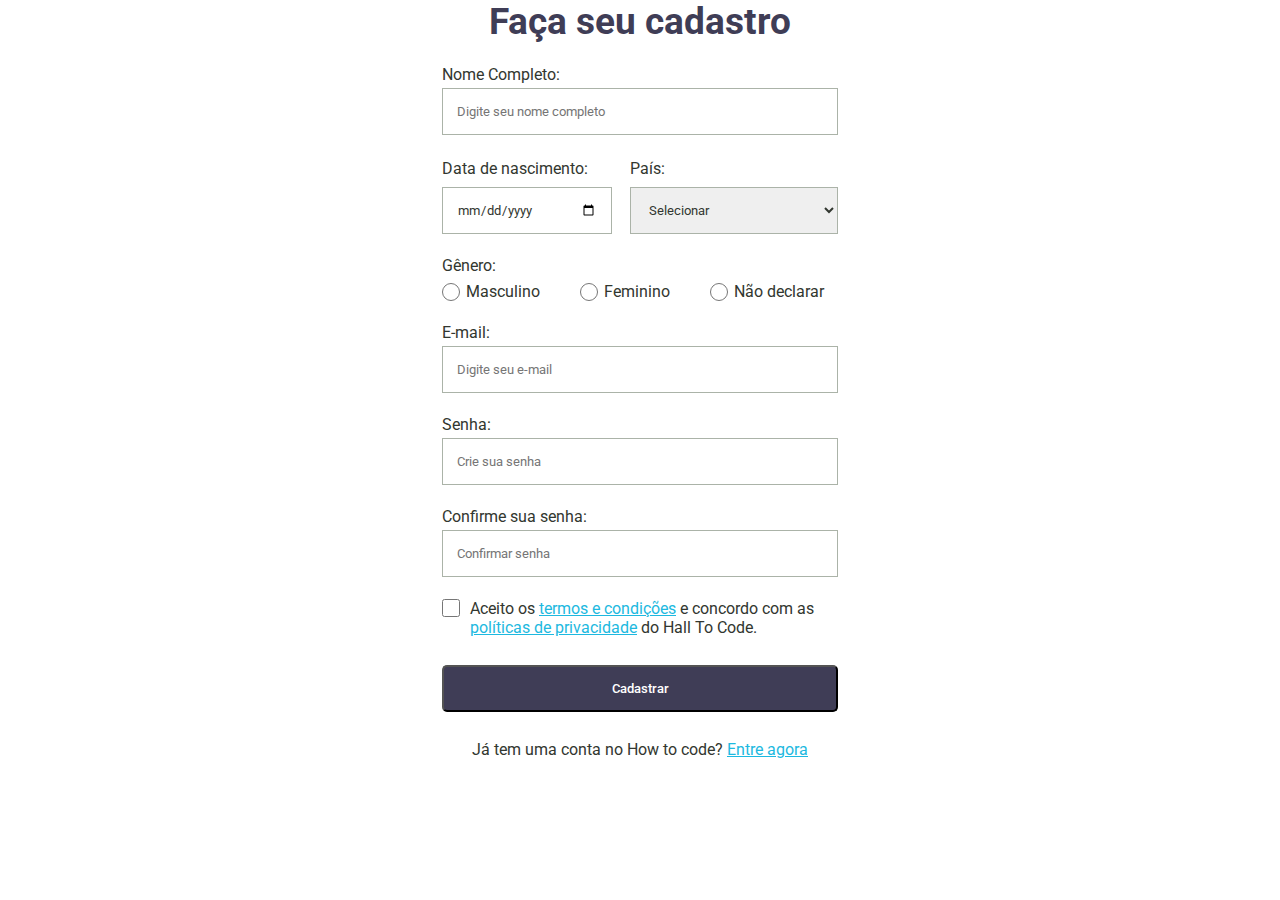
<file: aula02/index.html>
<head>
    <title>Aula - 2 - Formulário</title>
    
    <link rel="preconnect" href="https://fonts.googleapis.com">
    <link rel="preconnect" href="https://fonts.gstatic.com" crossorigin>
    <link href="https://fonts.googleapis.com/css2?family=Roboto:wght@400;500;700;900&display=swap" rel="stylesheet">
    
    <link 
        rel="stylesheet" 
        href="./styles.css" 
    />

</head>


<body>
  <form>
      <h1 class="title">Faça seu cadastro</h1>
      <div class="name-box">
        <label for="name-input">Nome Completo: </label>
        <input class="input-boxes" id="name-input" type="text" placeholder="Digite seu nome completo">
      </div>

      <div class="date-country-box"> 
        <div>
          <label for="date-input">Data de nascimento: </label>
          <input class="date-input-box" id="date-input" type="date" >
        </div>

        <div> 
          <label for="country-input">País: </label>
          <select class="country-select-box" id="country-input">
            <option disabled selected>Selecionar</option>
            <option>Brasil</option>
            <option>Argentina</option>
            <option>Uruguai</option>
          </select>
        </div> 
      </div>

      <div > 
        <label>Gênero: </label>
        <div class="gender-box">
          <input class="gender-radio-input" name="genero" id="masc-label" type="radio">
          <label class="gender-masc-label" for="masc-label" >Masculino </label>
          <input class="gender-radio-input" name="genero" id="fem-label" type="radio">
          <label class="gender-fem-label" for="fem-label" >Feminino </label>
          <input class="gender-radio-input" name="genero" id="none-label" type="radio">
          <label for="none-label" >Não declarar </label>
        </div>
      </div> 

      <div class="email-pass-boxes"> 
        <label for="email-input">E-mail: </label>
        <input class="input-boxes" id="email-input" type="email" placeholder="Digite seu e-mail">
      </div>

      <div class="email-pass-boxes">
        <label for="password-input">Senha: </label>
        <input class="input-boxes" id="password-input" type="password" placeholder="Crie sua senha">
      </div>

      <div class="email-pass-boxes">
        <label for="pass-confirm-input">Confirme sua senha: </label>
        <input class="input-boxes" id="pass-confirm-input" type="password" placeholder="Confirmar senha">
      </div>

      <div class="eula-box">
        <div>
          <input class="eula-checkbox" id="eula" type="checkbox">
        </div>
        <div>
          <label for="eula">
             Aceito os <a target="_blank" rel="nofollow" href="eula.html" class="link-color">termos e condições</a>
             e concordo com as <a target="_blank" rel="nofollow" href="lgpd.html" class="link-color">políticas de privacidade</a>
             do Hall To Code.
          </label>     
        </div>  
      </div>
    
      <button class="register-button">Cadastrar</button>

      <div>
        <label>Já tem uma conta no How to code? <a target="_blank" rel="nofollow" href="login.html" class="link-color"> Entre agora </a>
        </label>
      </div>
  </form>
</body>
</file>
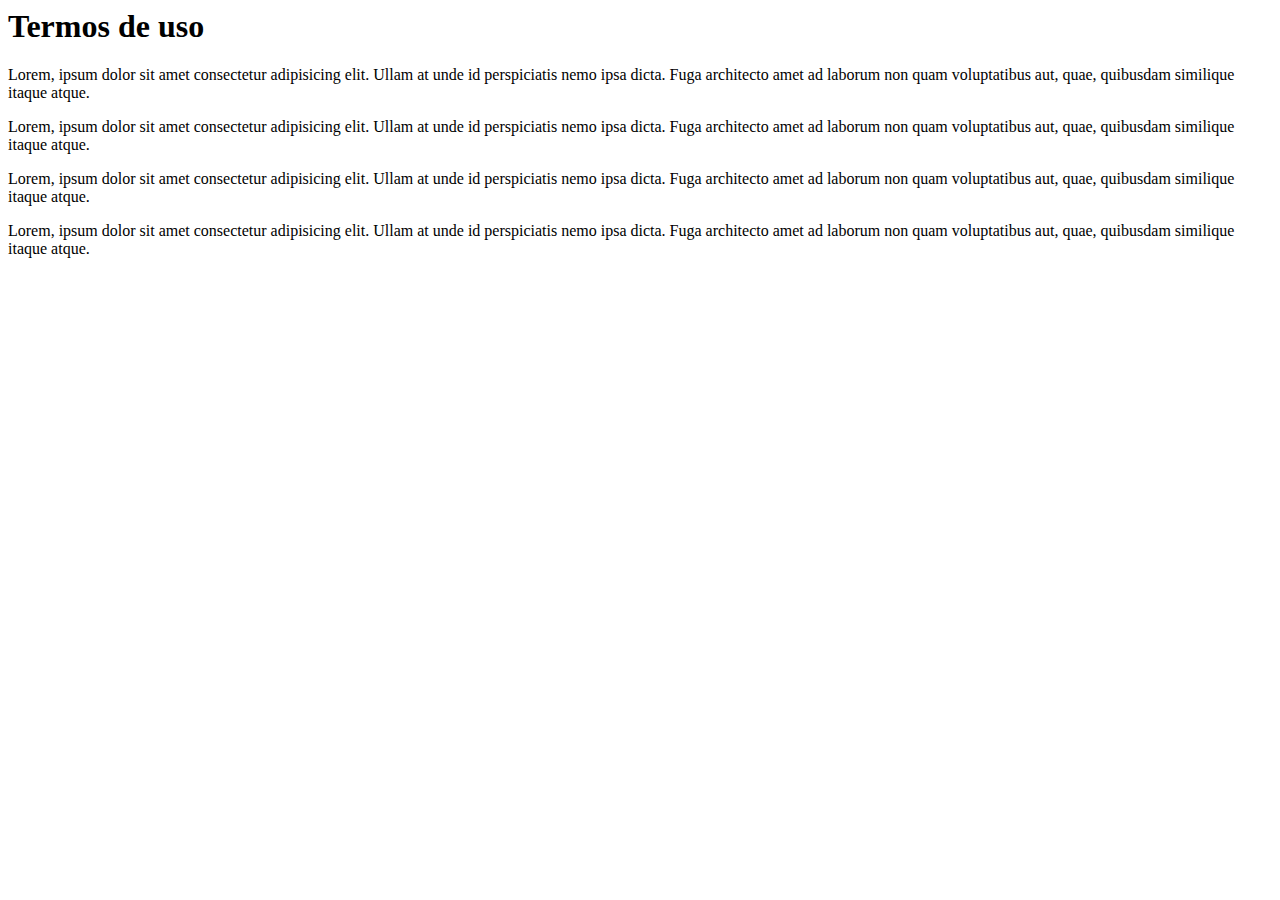
<file: aula01/eula.html>
<body>
  <h1>Termos de uso</h1>
  <p>
    Lorem, ipsum dolor sit amet consectetur adipisicing elit. Ullam at unde id
    perspiciatis nemo ipsa dicta. Fuga architecto amet ad laborum non quam
    voluptatibus aut, quae, quibusdam similique itaque atque.
  </p>
  <p>
    Lorem, ipsum dolor sit amet consectetur adipisicing elit. Ullam at unde id
    perspiciatis nemo ipsa dicta. Fuga architecto amet ad laborum non quam
    voluptatibus aut, quae, quibusdam similique itaque atque.
  </p>
  <p>
    Lorem, ipsum dolor sit amet consectetur adipisicing elit. Ullam at unde id
    perspiciatis nemo ipsa dicta. Fuga architecto amet ad laborum non quam
    voluptatibus aut, quae, quibusdam similique itaque atque.
  </p>
  <p>
    Lorem, ipsum dolor sit amet consectetur adipisicing elit. Ullam at unde id
    perspiciatis nemo ipsa dicta. Fuga architecto amet ad laborum non quam
    voluptatibus aut, quae, quibusdam similique itaque atque.
  </p>
</body>
</file>
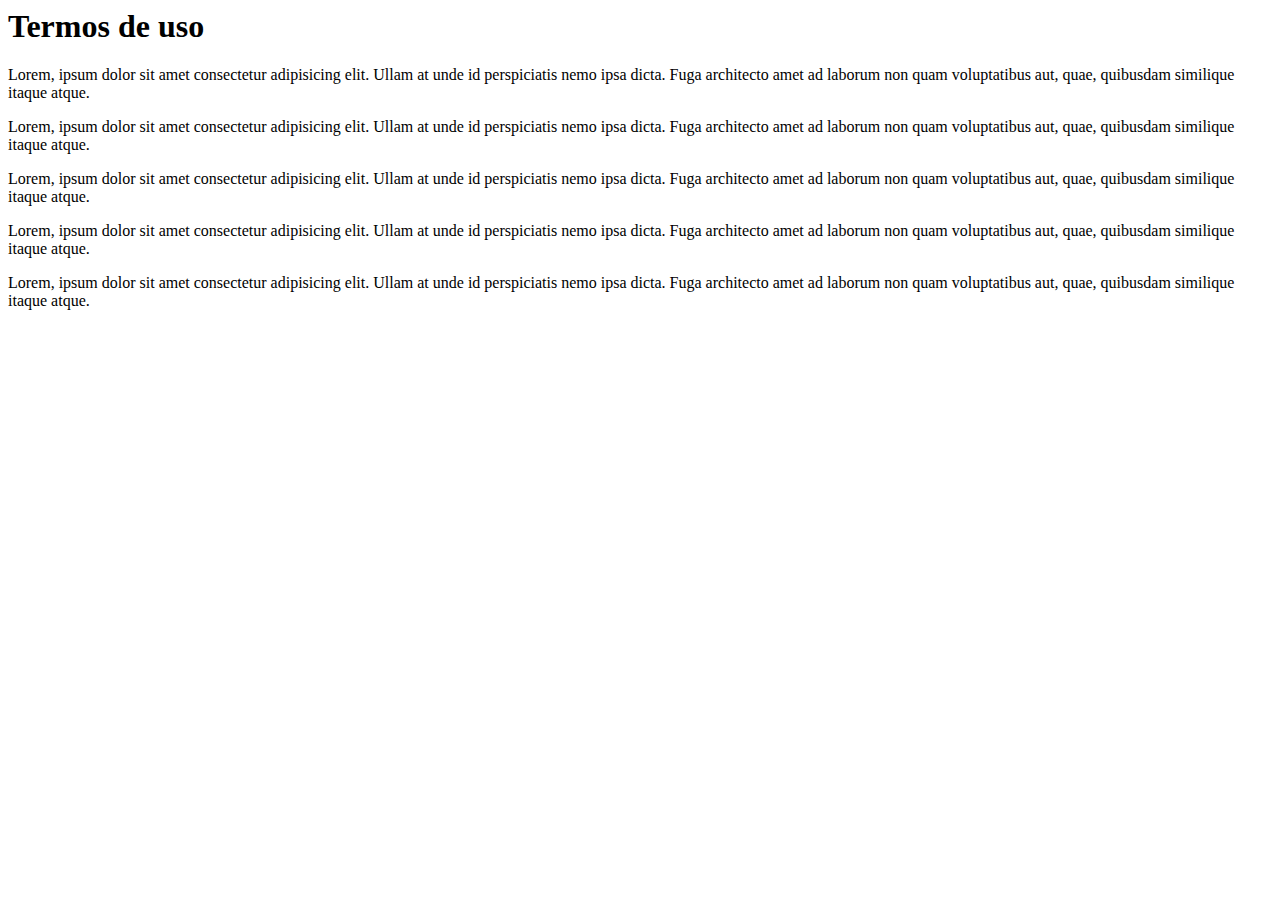
<file: aula02/eula.html>
<body>
  <h1>Termos de uso</h1>
  <p>
    Lorem, ipsum dolor sit amet consectetur adipisicing elit. Ullam at unde id
    perspiciatis nemo ipsa dicta. Fuga architecto amet ad laborum non quam
    voluptatibus aut, quae, quibusdam similique itaque atque.
  </p>
  <p>
    Lorem, ipsum dolor sit amet consectetur adipisicing elit. Ullam at unde id
    perspiciatis nemo ipsa dicta. Fuga architecto amet ad laborum non quam
    voluptatibus aut, quae, quibusdam similique itaque atque.
  </p>
  <p>
    Lorem, ipsum dolor sit amet consectetur adipisicing elit. Ullam at unde id
    perspiciatis nemo ipsa dicta. Fuga architecto amet ad laborum non quam
    voluptatibus aut, quae, quibusdam similique itaque atque.
  </p>
  <p>
    Lorem, ipsum dolor sit amet consectetur adipisicing elit. Ullam at unde id
    perspiciatis nemo ipsa dicta. Fuga architecto amet ad laborum non quam
    voluptatibus aut, quae, quibusdam similique itaque atque.
  </p>
  <p>
    Lorem, ipsum dolor sit amet consectetur adipisicing elit. Ullam at unde id
    perspiciatis nemo ipsa dicta. Fuga architecto amet ad laborum non quam
    voluptatibus aut, quae, quibusdam similique itaque atque.
  </p>
</body>
</file>
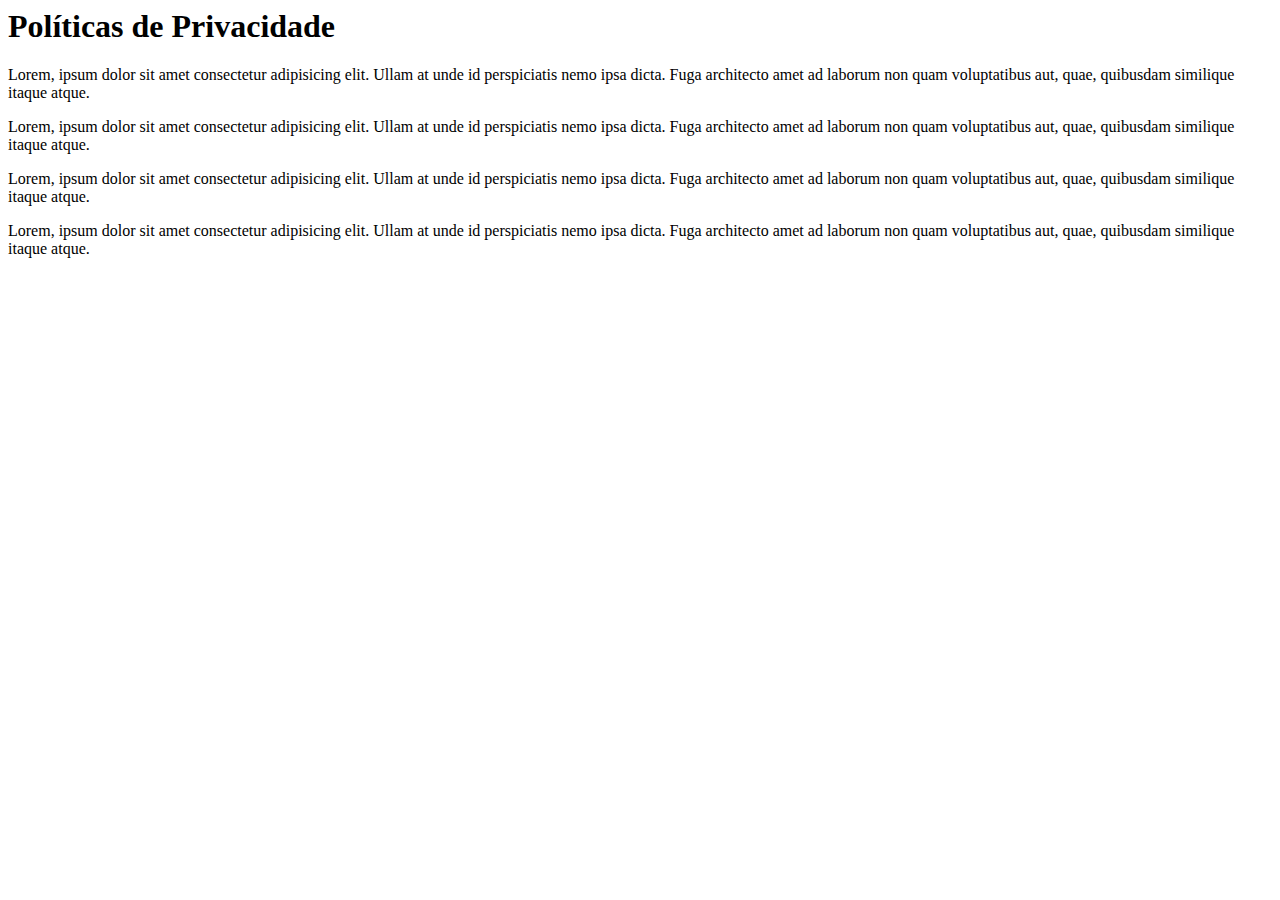
<file: aula02/lgpd.html>
<body>
  <h1>Políticas de Privacidade</h1>
  <p>
    Lorem, ipsum dolor sit amet consectetur adipisicing elit. Ullam at unde id
    perspiciatis nemo ipsa dicta. Fuga architecto amet ad laborum non quam
    voluptatibus aut, quae, quibusdam similique itaque atque.
  </p>
  <p>
    Lorem, ipsum dolor sit amet consectetur adipisicing elit. Ullam at unde id
    perspiciatis nemo ipsa dicta. Fuga architecto amet ad laborum non quam
    voluptatibus aut, quae, quibusdam similique itaque atque.
  </p>
  <p>
    Lorem, ipsum dolor sit amet consectetur adipisicing elit. Ullam at unde id
    perspiciatis nemo ipsa dicta. Fuga architecto amet ad laborum non quam
    voluptatibus aut, quae, quibusdam similique itaque atque.
  </p>
  <p>
    Lorem, ipsum dolor sit amet consectetur adipisicing elit. Ullam at unde id
    perspiciatis nemo ipsa dicta. Fuga architecto amet ad laborum non quam
    voluptatibus aut, quae, quibusdam similique itaque atque.
  </p>
</body>
</file>
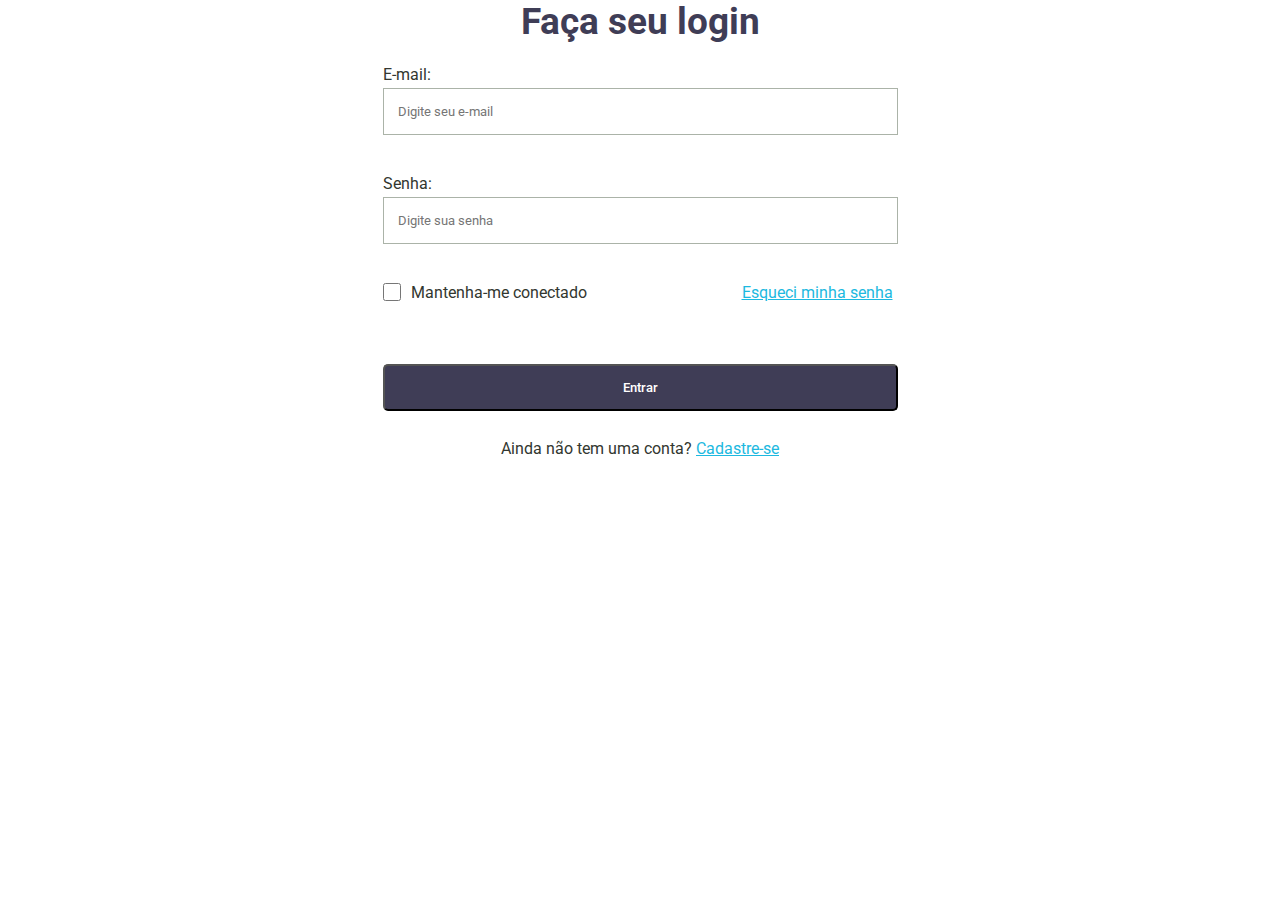
<file: aula02/login.html>
<head>
    <title>Aula - 2 - Formulário</title>
    
    <link rel="preconnect" href="https://fonts.googleapis.com">
    <link rel="preconnect" href="https://fonts.gstatic.com" crossorigin>
    <link href="https://fonts.googleapis.com/css2?family=Roboto:wght@400;500;700;900&display=swap" rel="stylesheet">
    
    <link 
        rel="stylesheet" 
        href="./styles.css" 
    />

</head>

<body>
    <form>
        <div class="login-form">
            <h1 class="title">Faça seu login</h1>
            <div class="login-email-pass-boxes"> 
                <label for="email-input">E-mail: </label>
                <input class="login-email-pass-input" id="email-input" type="email" placeholder="Digite seu e-mail">
              </div>
          
              <div class="login-email-pass-boxes">
                <label for="password-input">Senha: </label>
                <input class="login-email-pass-input" id="password-input" type="password" placeholder="Digite sua senha">
              </div>
            </div>
    

            <div class="post-pass-box">
                <div class="post-pass-box">
                    <div>
                      <input class="eula-checkbox" id="keepconect-box"type="checkbox">
                    </div>
                    <div>
                      <label for="keepconect-box">
                        Mantenha-me conectado
                      </label>     
                    </div>  
                    <label class="forgot-pass"><a target="_blank" rel="nofollow" href="recover.html" class="link-color">Esqueci minha senha</a>
                    </label>

                </div>
            </div>            

            <button class="login-button">Entrar</button>

            <div>
                <label>Ainda não tem uma conta? <a target="_blank" rel="nofollow" href="index.html" class="link-color">Cadastre-se </a>
                </label>
            </div>
        </div>
    </form>
</body>
</file>
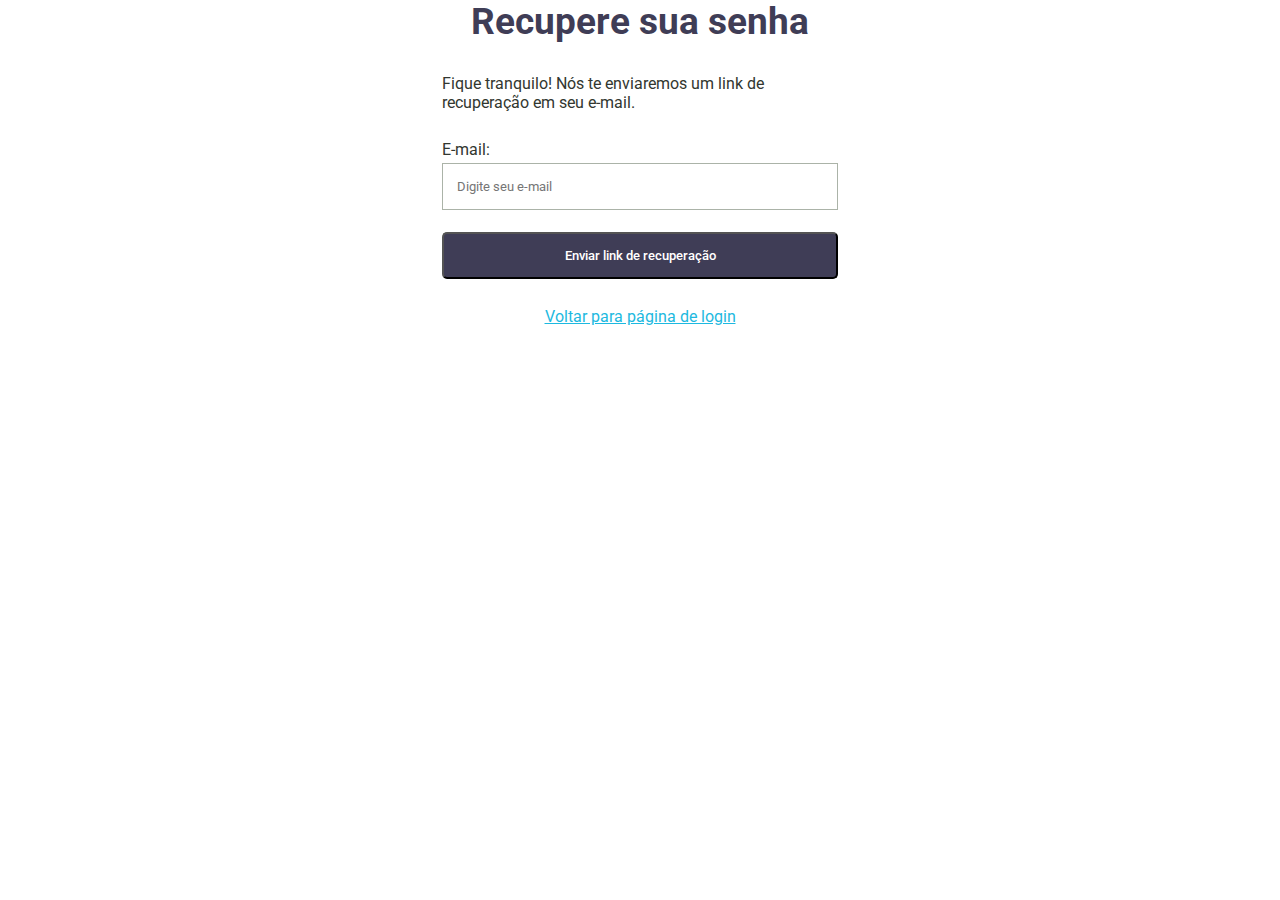
<file: aula02/recover.html>
<head>
    <title>Aula - 2 - Formulário</title>
    
    <link rel="preconnect" href="https://fonts.googleapis.com">
    <link rel="preconnect" href="https://fonts.gstatic.com" crossorigin>
    <link href="https://fonts.googleapis.com/css2?family=Roboto:wght@400;500;700;900&display=swap" rel="stylesheet">
    
    <link 
        rel="stylesheet" 
        href="./styles.css" 
    />

</head>

<body>
    <form> 
        <div class="login-form">
            <h1 class="title">Recupere sua senha</h1>

            <div class="be-safe-box">
            <label>
                Fique tranquilo! Nós te enviaremos um link de recuperação em seu e-mail. 
            </label>
            </div>
            
            <div class="email-pass-boxes"> 
                <label for="email-box">E-mail: </label>
                <input class="input-boxes" id="email-box" type="email" placeholder="Digite seu e-mail">
              </div>

            <button class="register-button">Enviar link de recuperação</button>

            <label><a target="_blank" rel="nofollow" href="login.html" class="link-color">Voltar para página de login </a>
            </label>
        </div>
    </form> 
</body>
</file>
<file: aula02/styles.css>
* {
  padding: 0px;
  margin: 0px;
  font-weight: 400;

  color: #323730;
  font-family: "Roboto", sans-serif;
}

form {
  display: flex;
  justify-content: center;
  flex-direction: column;
  align-items: center;
}

.title {
  font-weight: 700;
  font-size: 37px;
  color: #3f3d56;
  margin-bottom: 22px;
}

.input-boxes {
  width: 396;
  height: 47;
  padding: 14px;
  border: 1px solid #abb3a8;
  margin-top: 4px;
}

.name-box {
  display: flex;
  flex-direction: column;
  margin-bottom: 24px;
}

.date-country-box {
  display: flex;
  width: 396;
  margin-bottom: 22;
}

.date-input-box {
  width: 170;
  height: 47;
  padding: 14px;
  border: 1px solid #abb3a8;
  margin-top: 9px;
}

.country-select-box {
  width: 208;
  height: 47;
  padding: 14px;
  border: 1px solid #abb3a8;
  margin-top: 9px;
}

.gender-box {
  display: flex;
  justify-content: baseline;
  align-items: flex-end;
  width: 396;
  margin-bottom: 22;
}

.gender-radio-input {
  width: 18;
  height: 18;
  border: 1px solid #abb3a8;
  margin-top: 8;
  margin-right: 6px;
}

.gender-masc-label {
  margin-right: 40px;
}

.gender-fem-label {
  margin-right: 40px;
}

.email-pass-boxes {
  display: flex;
  flex-direction: column;
  margin-bottom: 22px;
}

.eula-box {
  display: flex;
  flex-direction: row;
  width: 396;
  margin-bottom: 28px;
}

.eula-checkbox {
  width: 18;
  height: 18;
  border: 1px solid #abb3a8;
  margin-right: 10px;
}

.register-button {
  width: 396;
  height: 47;
  font-weight: 500;
  border-radius: 5px;
  background: #3f3d56;
  color: #ffffff;
  margin-bottom: 28px;
}

.login-form {
  display: flex;
  justify-content: center;
  flex-direction: column;
  align-items: center;
}

.login-email-pass-boxes {
    display: flex;
    flex-direction: column;
    margin-bottom: 39px;
  }

.login-email-pass-input {
  width: 515;
  height: 47;
  padding: 14px;
  border: 1px solid #abb3a8;
  margin-top: 4px;
}

.post-pass-box {
  display: flex;
  flex-direction: row;
  width: 515;
  margin-bottom: 31px;
}

.forgot-pass{
    margin-left: 155px;
}

.login-button {
  width: 515;
  height: 47;
  font-weight: 500;
  border-radius: 5px;
  background: #3f3d56;
  color: #ffffff;
  margin-bottom: 28px;
}

.be-safe-box {
    display: flex;
    justify-content: center;
    flex-direction:initial;
    align-items: center;
    width: 396px;
    margin-top: 9px;
    margin-bottom: 28px;
}

.link-color{
    color: #1DB9E0;
}
</file>
